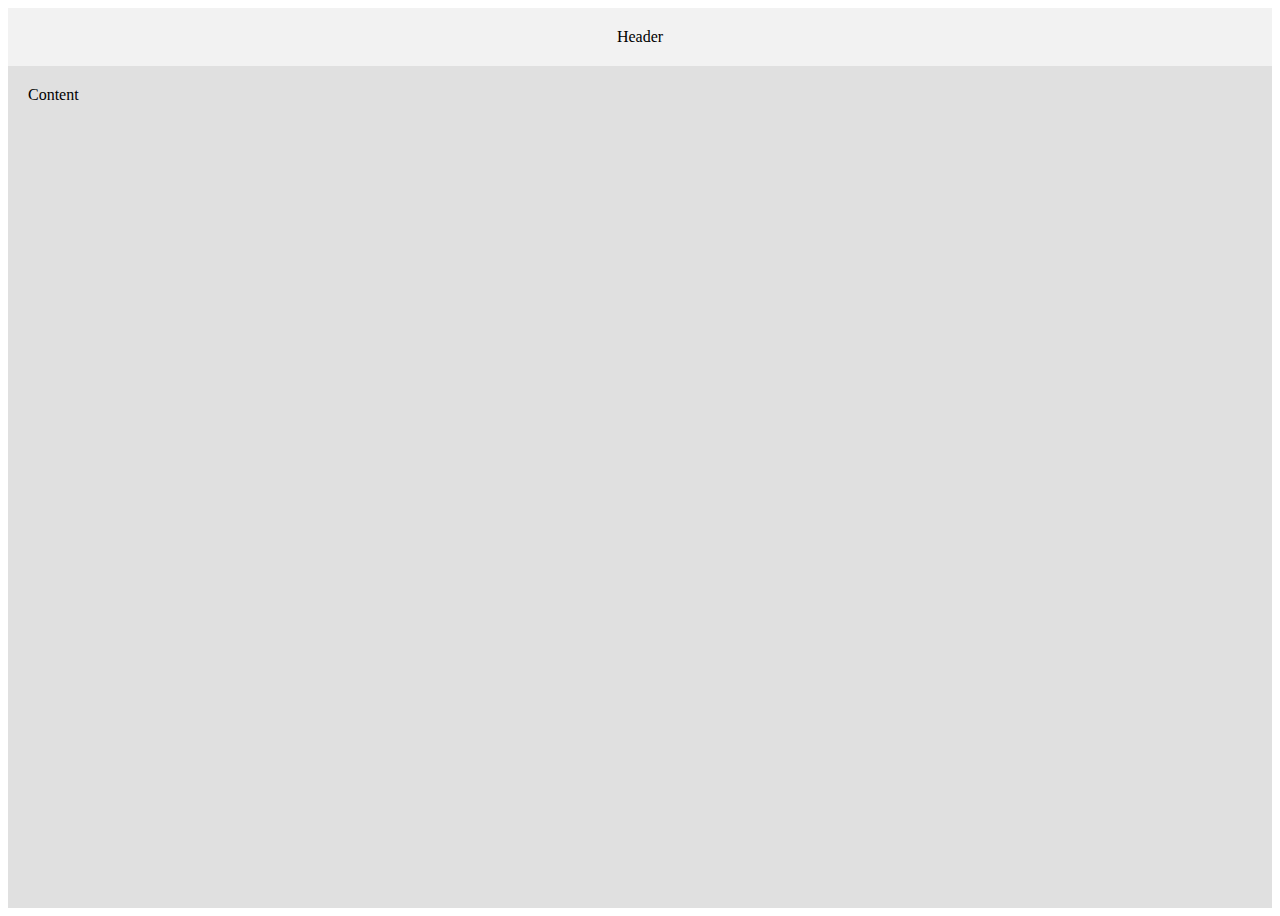
<file: Cyberpunk/a.html>
<!DOCTYPE html>
<html lang="en">
<head>
    <meta charset="UTF-8">
    <meta name="viewport" content="width=device-width, initial-scale=1.0">
    <title>Header with Flexbox</title>
    <style>
        .container {
            width: 100%;
            height: 100vh;
            display: flex;
            flex-direction: column;
        }
        .header {
            background-color: #f2f2f2;
            padding: 20px;
            text-align: center;
        }
        .content {
            flex-grow: 1;
            background-color: #e0e0e0;
            padding: 20px;
        }
    </style>
</head>
<body>
    <div class="container">
        <div class="header">Header</div>
        <div class="content">Content</div>
    </div>
</body>
</html>
</file>
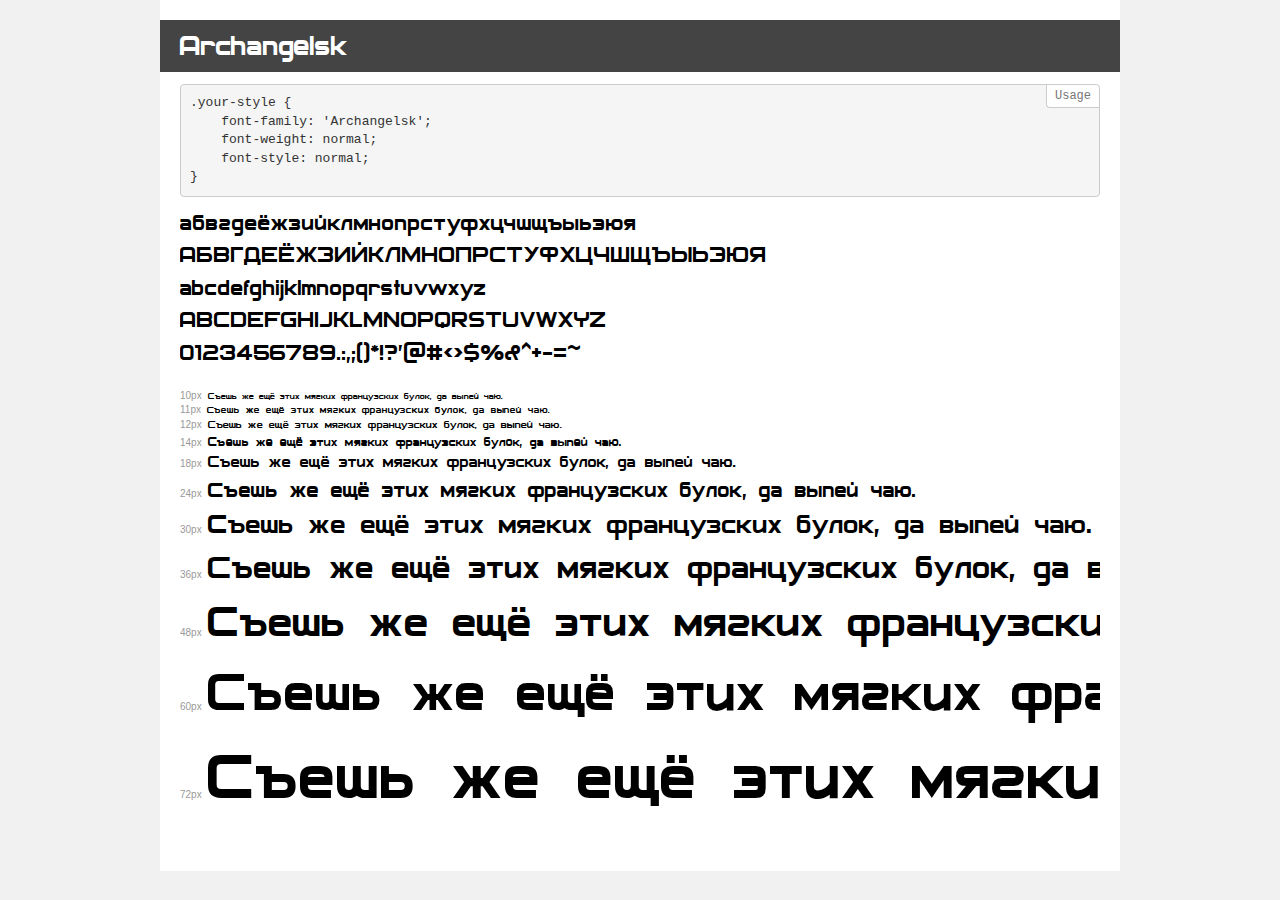
<file: Cyberpunk/vendor/demo.html>
<!DOCTYPE html>
<html>
<head>
	<meta charset="utf-8">
	<meta http-equiv="X-UA-Compatible" content="IE=edge">
	<meta name="viewport" content="width=device-width, initial-scale=1">
	<meta name="robots" content="noindex, noarchive">
	<title>Transfonter demo</title>
	<link href="stylesheet.css" rel="stylesheet">
	<style>
		/*
		http://meyerweb.com/eric/tools/css/reset/
		v2.0 | 20110126
		License: none (public domain)
		*/
		html, body, div, span, applet, object, iframe,
		h1, h2, h3, h4, h5, h6, p, blockquote, pre,
		a, abbr, acronym, address, big, cite, code,
		del, dfn, em, img, ins, kbd, q, s, samp,
		small, strike, strong, sub, sup, tt, var,
		b, u, i, center,
		dl, dt, dd, ol, ul, li,
		fieldset, form, label, legend,
		table, caption, tbody, tfoot, thead, tr, th, td,
		article, aside, canvas, details, embed,
		figure, figcaption, footer, header, hgroup,
		menu, nav, output, ruby, section, summary,
		time, mark, audio, video {
			margin: 0;
			padding: 0;
			border: 0;
			font-size: 100%;
			font: inherit;
			vertical-align: baseline;
		}
		/* HTML5 display-role reset for older browsers */
		article, aside, details, figcaption, figure,
		footer, header, hgroup, menu, nav, section {
			display: block;
		}
		body {
			line-height: 1;
		}
		ol, ul {
			list-style: none;
		}
		blockquote, q {
			quotes: none;
		}
		blockquote:before, blockquote:after,
		q:before, q:after {
			content: '';
			content: none;
		}
		table {
			border-collapse: collapse;
			border-spacing: 0;
		}
		/* common styles */
		body {
			background: #f1f1f1;
			color: #000;
		}
		.page {
			background: #fff;
			width: 920px;
			margin: 0 auto;
			padding: 20px 20px 0 20px;
			overflow: hidden;
		}
		.font-container {
			overflow-x: auto;
			overflow-y: hidden;
			margin-bottom: 40px;
			line-height: 1.3;
			white-space: nowrap;
			padding-bottom: 5px;
		}
		h1 {
			position: relative;
			background: #444;
			font-size: 32px;
			color: #fff;
			padding: 10px 20px;
			margin: 0 -20px 12px -20px;
		}
		.letters {
			font-size: 25px;
			margin-bottom: 20px;
		}
		.s10:before {
			content: '10px';
		}
		.s11:before {
			content: '11px';
		}
		.s12:before {
			content: '12px';
		}
		.s14:before {
			content: '14px';
		}
		.s18:before {
			content: '18px';
		}
		.s24:before {
			content: '24px';
		}
		.s30:before {
			content: '30px';
		}
		.s36:before {
			content: '36px';
		}
		.s48:before {
			content: '48px';
		}
		.s60:before {
			content: '60px';
		}
		.s72:before {
			content: '72px';
		}
		.s10:before, .s11:before, .s12:before, .s14:before,
		.s18:before, .s24:before, .s30:before, .s36:before,
		.s48:before, .s60:before, .s72:before {
			font-family: Arial, sans-serif;
			font-size: 10px;
			font-weight: normal;
			font-style: normal;
			color: #999;
			padding-right: 6px;
		}
		pre {
			display: block;
			position: relative;
			padding: 9px;
			margin: 0 0 10px;
			font-family: Monaco, Menlo, Consolas, "Courier New", monospace !important;
			font-size: 13px;
			line-height: 1.428571429;
			color: #333;
			font-weight: normal !important;
			font-style: normal !important;
			background-color: #f5f5f5;
			border: 1px solid #ccc;
			overflow-x: auto;
			border-radius: 4px;
		}
		pre:after {
			display: block;
			position: absolute;
			right: 0;
			top: 0;
			content: 'Usage';
			line-height: 1;
			padding: 5px 8px;
			font-size: 12px;
			color: #767676;
			background-color: #fff;
			border: 1px solid #ccc;
			border-right: none;
			border-top: none;
			border-radius: 0 4px 0 4px;
			z-index: 10;
		}
		/* responsive */
		@media (max-width: 959px) {
			.page {
				width: auto;
				margin: 0;
			}
		}
	</style>
</head>
<body>
<div class="page">
	<div class="demo" style="font-family: 'Archangelsk'; font-weight: normal; font-style: normal;">
		<h1>Archangelsk</h1>
		<pre>.your-style {
    font-family: 'Archangelsk';
    font-weight: normal;
    font-style: normal;
}</pre>
		<div class="font-container">
			<p class="letters">
				абвгдеёжзийклмнопрстуфхцчшщъыьэюя <br />
				АБВГДЕЁЖЗИЙКЛМНОПРСТУФХЦЧШЩЪЫЬЭЮЯ <br />
				abcdefghijklmnopqrstuvwxyz <br />
				ABCDEFGHIJKLMNOPQRSTUVWXYZ <br />				0123456789.:,;()*!?'@#<>$%&^+-=~
			</p>
			<p class="s10" style="font-size: 10px;">Съешь же ещё этих мягких французских булок, да выпей чаю.</p>
			<p class="s11" style="font-size: 11px;">Съешь же ещё этих мягких французских булок, да выпей чаю.</p>
			<p class="s12" style="font-size: 12px;">Съешь же ещё этих мягких французских булок, да выпей чаю.</p>
			<p class="s14" style="font-size: 14px;">Съешь же ещё этих мягких французских булок, да выпей чаю.</p>
			<p class="s18" style="font-size: 18px;">Съешь же ещё этих мягких французских булок, да выпей чаю.</p>
			<p class="s24" style="font-size: 24px;">Съешь же ещё этих мягких французских булок, да выпей чаю.</p>
			<p class="s30" style="font-size: 30px;">Съешь же ещё этих мягких французских булок, да выпей чаю.</p>
			<p class="s36" style="font-size: 36px;">Съешь же ещё этих мягких французских булок, да выпей чаю.</p>
			<p class="s48" style="font-size: 48px;">Съешь же ещё этих мягких французских булок, да выпей чаю.</p>
			<p class="s60" style="font-size: 60px;">Съешь же ещё этих мягких французских булок, да выпей чаю.</p>
			<p class="s72" style="font-size: 72px;">Съешь же ещё этих мягких французских булок, да выпей чаю.</p>
		</div>
	</div>
</div>
</body>
</html>
</file>
<file: Cyberpunk/vendor/stylesheet.css>
/* This stylesheet generated by Transfonter (https://transfonter.org) on August 6, 2017 10:59 PM */

@font-face {
	font-family: 'Archangelsk';
	src: url('Archangelsk.eot');
	src: local('Archangelsk'),
		url('Archangelsk.eot?#iefix') format('embedded-opentype'),
		url('Archangelsk.woff') format('woff'),
		url('Archangelsk.ttf') format('truetype');
	font-weight: normal;
	font-style: normal;
}
</file>
